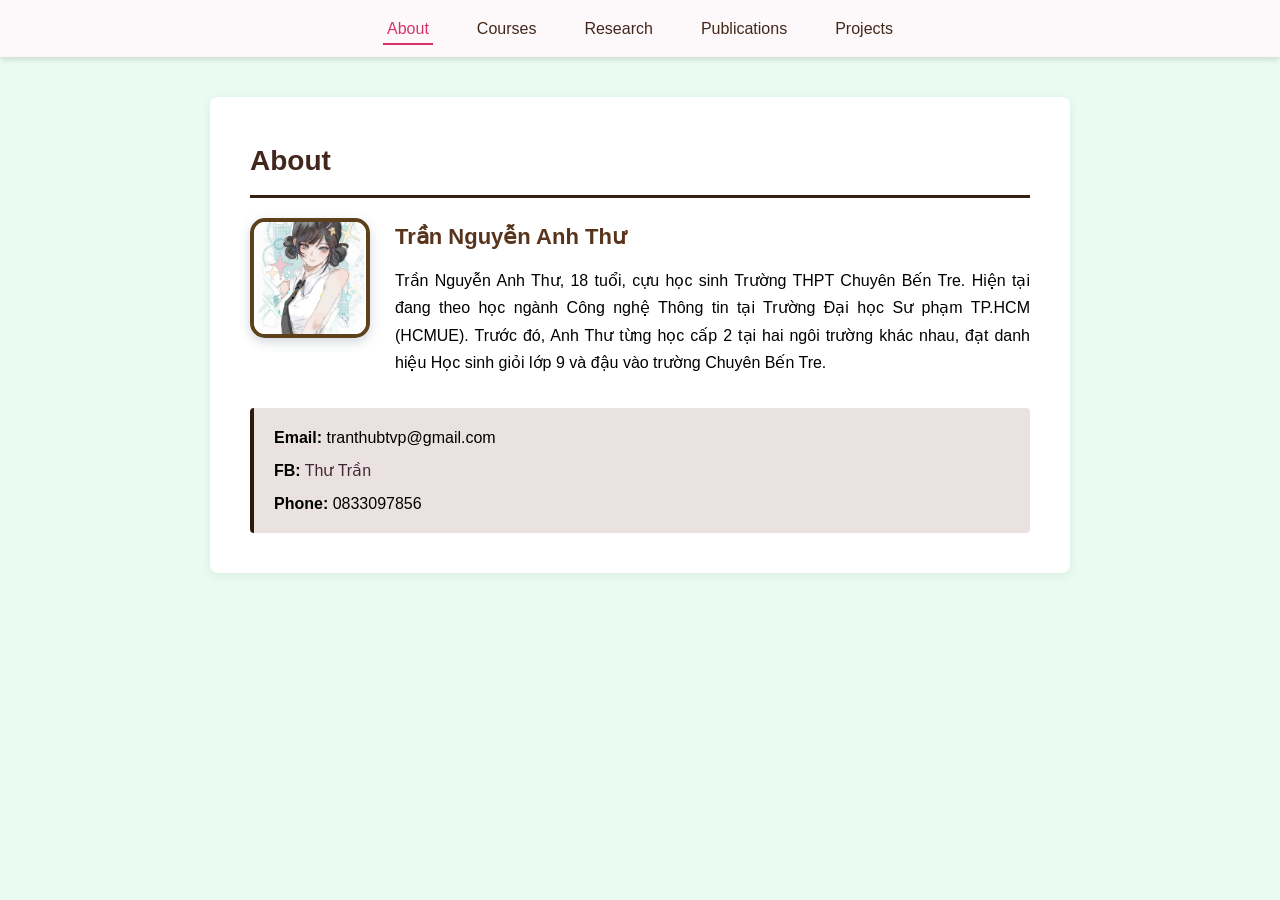
<file: index.html>
<!DOCTYPE html>
<html lang="vi">
<head>
    <meta charset="UTF-8">
    <meta name="viewport" content="width=device-width, initial-scale=1.0">
    <title>THUTRAN - Trang cá nhân</title>
    <style>
        /* ============================================
           RESET & BASE
           ============================================ */
        * {
            margin: 0;
            padding: 0;
            box-sizing: border-box;
        }

        html {
            scroll-behavior: smooth;
        }

        body {
            font-family: 'Segoe UI', Tahoma, Geneva, Verdana, sans-serif;
            line-height: 1.7;
            color: #000000;
            background-color: #eafbf2;
        }

        /* ============================================
           NAVIGATION
           ============================================ */
        nav {
            background-color: #fdf9fa;
            padding: 15px 0;
            position: sticky;
            top: 0;
            z-index: 100;
            box-shadow: 0 2px 6px rgba(0, 0, 0, 0.15);
        }

        nav ul {
            list-style: none;
            display: flex;
            justify-content: center;
            align-items: center;
            gap: 40px;
            flex-wrap: wrap;
            padding: 0 15px;
        }

        nav ul li a {
            color: #42281c;
            text-decoration: none;
            font-weight: 500;
            font-size: 16px;
            padding: 6px 4px;
            border-bottom: 2px solid transparent;
            transition: color 0.3s ease, border-color 0.3s ease;
        }

        nav ul li a:hover {
            color: #ffd700;
            border-bottom-color: #ffd700;
        }

        nav ul li a.active {
            color: #d6336c;
            border-bottom-color: #d6336c;
        }

        /* ============================================
           CONTAINER
           ============================================ */
        .container {
            max-width: 900px;
            margin: 40px auto;
            padding: 0 20px;
        }

        /* ============================================
           ABOUT SECTION
           ============================================ */
        .about-section {
            background: #ffffff;
            padding: 40px;
            border-radius: 8px;
            box-shadow: 0 2px 10px rgba(0, 0, 0, 0.08);
            margin-bottom: 30px;
        }

        .about-section h1 {
            font-size: 28px;
            color: #42281c;
            margin-bottom: 20px;
            padding-bottom: 10px;
            border-bottom: 3px solid lch(15.08% 15.35 56.98);
        }

        .about-section h2 {
            font-size: 22px;
            color: hsl(16, 47%, 19%);
            margin: 0 0 15px;
        }

        .about-section p {
            margin-bottom: 12px;
            text-align: justify;
        }

        /* ============================================
           CONTACT INFO BOX
           ============================================ */
        .contact-info {
            background: lch(90.44% 3.05 39.19);
            padding: 16px 20px;
            border-left: 4px solid hsl(27, 54%, 11%);
            border-radius: 4px;
            margin: 20px 0 0;
        }

        .contact-info p {
            margin-bottom: 6px;
            text-align: left;
        }

        .contact-info p:last-child {
            margin-bottom: 0;
        }

        .contact-info a {
            color: #442537;
            text-decoration: none;
        }

        .contact-info a:hover {
            text-decoration: underline;
        }

        /* ============================================
           LIST SECTIONS
           ============================================ */
        .list-section {
            background: #ffffff;
            padding: 30px 40px;
            border-radius: 8px;
            box-shadow: 0 2px 10px rgba(0, 0, 0, 0.08);
            margin-bottom: 30px;
        }

        .list-section h2 {
            font-size: 22px;
            color: lch(12.62% 15.23 48.43);
            margin-bottom: 15px;
            padding-bottom: 8px;
            border-bottom: 2px solid #e0e0e0;
        }

        .list-section ul {
            padding-left: 25px;
        }

        .list-section ul li {
            margin-bottom: 8px;
        }

        .list-section ul li::marker {
            color: #a4f7e1;
        }

        /* ============================================
           ABOUT VỚI ẢNH ĐẠI DIỆN 
           ============================================ */
        .about-intro.with-avatar {
            display: flex;
            gap: 25px; 
            align-items: flex-start;
            margin-bottom: 20px;
        }

        .about-intro .avatar {
            width: 120px; 
            height: 120px;
            object-fit: cover; 
            border-radius: 15px; 
            border: 4px solid #5c411a;
            flex-shrink: 0;
            box-shadow: 0 4px 12px rgba(26, 58, 92, 0.2);
            margin-left: 0; 
        }

        .about-intro .about-text {
            flex: 1; 
        }

        .about-intro .about-text h2 {
            font-size: 22px;
            color: hsl(23, 50%, 23%);
            margin-bottom: 12px;
        }

        /* ============================================
           PAGE HIỂN THỊ THEO MỤC
           ============================================ */
        .page {
            display: none;
        }

        .page.active {
            display: block;
        }

        /* ============================================
           RESPONSIVE
           ============================================ */
        @media (max-width: 768px) {
            nav ul { gap: 20px; }
            nav ul li a { font-size: 14px; }
            .container { margin: 20px auto; padding: 0 15px; }
            .about-section, .list-section { padding: 22px 20px; }
            .about-section h1 { font-size: 23px; }
            .about-section h2, .list-section h2 { font-size: 19px; }
        }

        @media (max-width: 600px) {
            .about-intro.with-avatar {
                flex-direction: column;
                align-items: center;
                text-align: center;
            }
            .about-intro .avatar {
                width: 120px;
                height: 120px;
                margin-bottom: 10px;
            }
        }

        @media (max-width: 480px) {
            nav { padding: 12px 0; }
            nav ul { gap: 12px; }
            nav ul li a { font-size: 13px; }
            .about-section, .list-section { padding: 18px 15px; border-radius: 6px; }
            .about-section h1 { font-size: 20px; }
            .about-section h2, .list-section h2 { font-size: 17px; }
            .contact-info { padding: 12px 14px; }
            .list-section ul { padding-left: 20px; }
            .about-section p { text-align: left; }
        }
    </style>
</head>
<body>

    <nav>
        <ul>
            <li><a href="#about" data-page="about">About</a></li>
            <li><a href="#studies" data-page="studies">Courses</a></li>
            <li><a href="#research" data-page="research">Research</a></li>
            <li><a href="#publications" data-page="publications">Publications</a></li>
            <li><a href="#projects" data-page="projects">Projects</a></li>
        </ul>
    </nav>

    <div class="container">

        <section class="about-section page" id="about">
            <h1>About</h1>
            
            <!-- ĐÃ SỬA: Bọc ảnh và chữ vào đúng cấu trúc div -->
            <div class="about-intro with-avatar">
                <img src="banhmixiumai.jpg" alt="thuw" class="avatar">
                
                <div class="about-text">
                    <h2>Trần Nguyễn Anh Thư</h2>
                    <p>
                        Trần Nguyễn Anh Thư, 18 tuổi, cựu học sinh Trường THPT Chuyên Bến Tre. Hiện tại đang theo học ngành Công nghệ Thông tin tại Trường Đại học Sư phạm TP.HCM (HCMUE). Trước đó, Anh Thư từng học cấp 2 tại hai ngôi trường khác nhau, đạt danh hiệu Học sinh giỏi lớp 9 và đậu vào trường Chuyên Bến Tre.
                    </p>
                </div>
            </div>
           

            <div class="contact-info">
                <p><strong>Email:</strong> tranthubtvp@gmail.com</p>
                <p><strong>FB:</strong> <a href="https://www.facebook.com/thu.tran.923675" target="_blank" class="fb-link">Thư Trần</a></p>
                <p><strong>Phone:</strong> 0833097856</p>
            </div>
        </section>

        <section class="list-section page" id="studies">
            <h2>Học vấn</h2>
            <ul>
                <li>THCS Vĩnh Phúc (2 năm)</li>
                <li>THCS Mỹ Hóa (2 năm)</li>
                <li>THPT Chuyên Bến Tre</li>
                <li>Đại học Sư phạm TP.HCM (ngành CNTT)</li>
            </ul>
            <h3>Một số môn học tiêu biểu</h3>
            <ul>
                <li>Nhập môn Lập trình (C/C++)</li>
                <li>Cấu trúc dữ liệu và Giải thuật</li>
                <li>Toán rời rạc</li>
                <li>Lập trình Web cơ bản (HTML, CSS, JavaScript)</li>
                <li>Tiếng Anh chuyên ngành</li>
            </ul>
        </section>

        <section class="list-section page" id="research">
            <h2>Sở Thích &amp; Định hướng</h2>
            <ul>
                <li>Học hỏi, khám phá những điều mới mẻ</li>
                <li>Hội họa và thiết kế</li>
                <li>Quan tâm đến lập trình web và giao diện người dùng (UI/UX)</li>
                <li>Thích tìm hiểu về trí tuệ nhân tạo ở mức cơ bản</li>
            </ul>
            <h3>Định hướng trong thời gian tới</h3>
            <p>
                Trong 1–2 năm tới, mình mong muốn củng cố nền tảng lập trình, tham gia
                các câu lạc bộ học thuật của trường, và thử sức với một vài dự án nhỏ
                để tích lũy kinh nghiệm thực tế.
            </p>
        </section>

        <section class="list-section page" id="publications">
            <h2>Publications</h2>
            <p>
                Hiện tại mình chưa có bài báo khoa học nào được công bố. Trong thời gian
                tới, mình dự định sẽ tham gia các hoạt động nghiên cứu sinh viên và
                có thể là một vài bài viết nhỏ trên blog cá nhân về lập trình và học tập.
            </p>
            <h3>Bài viết / Ghi chú học tập</h3>
            <ul>
                <li><em>"Ghi chú học C++ cho người mới bắt đầu"</em> — bài viết trên blog cá nhân (dự kiến).</li>
                <li><em>"Tổng hợp kiến thức HTML &amp; CSS cơ bản"</em> — tài liệu tự soạn để ôn tập.</li>
                <li><em>"Một số mẹo dùng Git cho sinh viên"</em> — ghi chú cá nhân.</li>
            </ul>
            <p><em>(Các mục trên là dự kiến / đang thực hiện.)</em></p>
        </section>

        <section class="list-section page" id="projects">
            <h2>Projects</h2>
            <p>Một vài dự án nhỏ mình đã và đang thực hiện trong quá trình học:</p>
            <h3>1. Trang cá nhân (Personal Portfolio)</h3>
            <ul>
                <li><strong>Mô tả:</strong> Website giới thiệu bản thân gồm các mục About, Courses, Research, Publications, Projects.</li>
                <li><strong>Công nghệ:</strong> HTML, CSS, JavaScript (thuần).</li>
                <li><strong>Vai trò:</strong> Tự thiết kế và lập trình toàn bộ.</li>
            </ul>
        </section>

    </div>

    <script>
        const links = document.querySelectorAll('nav ul li a');
        const pages = document.querySelectorAll('.page');

        function showPage(id) {
            pages.forEach(p => p.classList.remove('active'));
            links.forEach(l => l.classList.remove('active'));

            const target = document.getElementById(id) || document.getElementById('about');
            target.classList.add('active');

            const activeLink = [...links].find(l => l.dataset.page === target.id);
            if (activeLink) activeLink.classList.add('active');
        }

        links.forEach(link => {
            link.addEventListener('click', e => {
                e.preventDefault();
                const id = link.dataset.page;
                history.pushState(null, '', '#' + id);
                showPage(id);
            });
        });

        window.addEventListener('popstate', () => {
            showPage(location.hash.replace('#', '') || 'about');
        });

        showPage(location.hash.replace('#', '') || 'about');
    </script>

</body>
</html>
</file>
